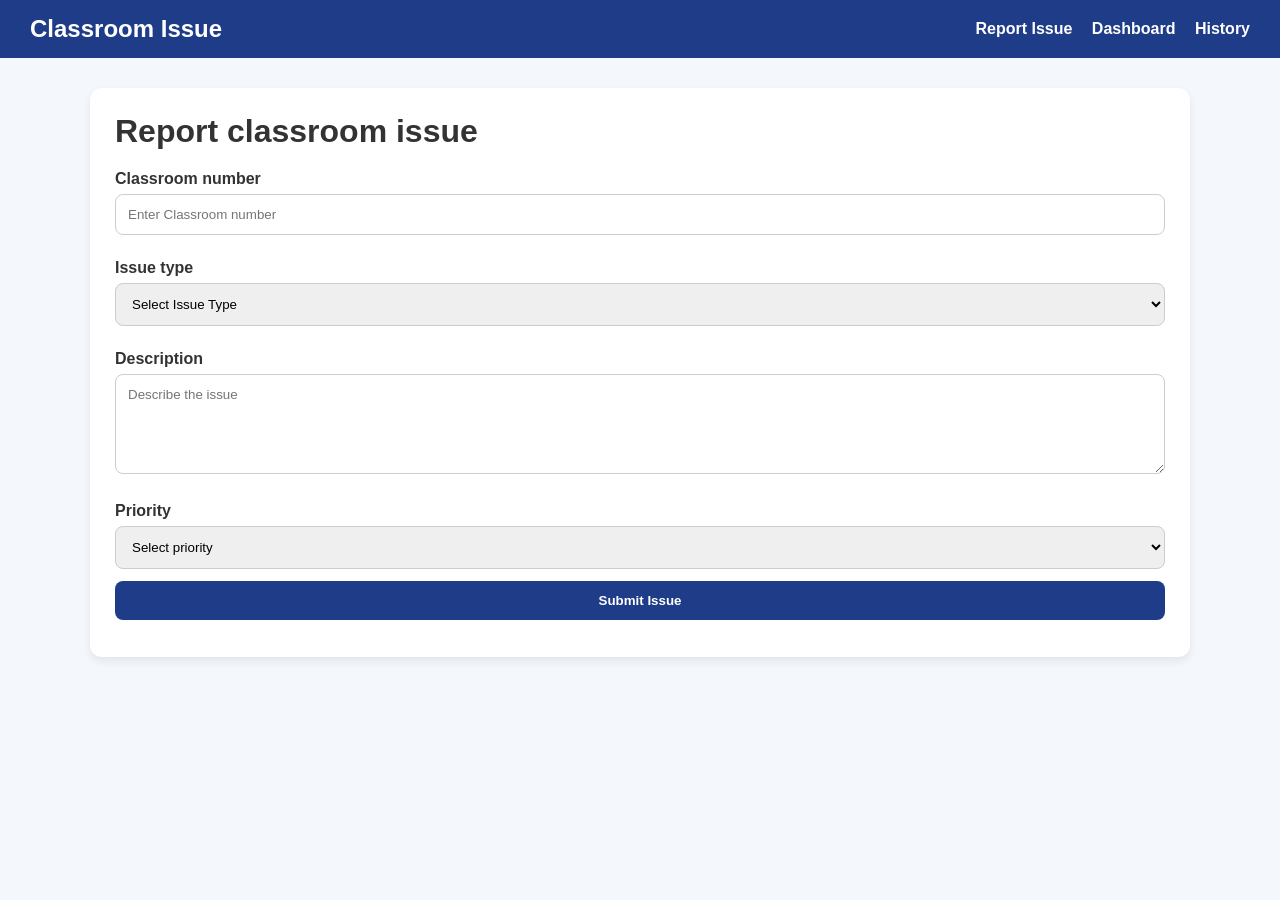
<file: index.html>
<!DOCTYPE html>
<html>
    <head>
        <meta charset="=UTF-8" />
        <meta name="viewport" content="width=device-width, initial-scale=1.0" />
        <link rel="stylesheet" href="style.css" />
    </head>
    <body>
        <nav>
            <h2>
                Classroom Issue
            </h2>
            <div>
                <a href="index.html">
                    Report Issue
                </a>
                <a href="dashboard.html">
                    Dashboard
                </a>
                <a href="history.html">
                    History
                </a>
            </div>
        </nav>
        <div class="container">
            <div class="card">
                <h1> Report classroom issue</h1>
                <form id="Issue form">
                    <label>Classroom number</label>
                    <input type="text" id="classroom" placeholder="Enter Classroom number" required />
                    <label>Issue type</label>
                     <select id="issueType" required>
                              <option value="">Select Issue Type</option>
                              <option value="Projector Issue">Projector Issue</option>
                              <option value="Computer Issue">Computer Issue</option>
                              <option value="Internet Issue">Internet Issue</option>
                              <option value="Audio Issue">Audio Issue</option>
                              <option value="Power Issue">Power Issue</option>
                            </select>
                            <label>Description</label>
                            <textarea id="Description" placeholder="Describe the issue" required></textarea>
                            <label>Priority</label>
                            <select id="Priority" required>
                                <option value="">Select priority</option>
                                <option value="LOW">LOW</option>
                                <option value="MEDIUM">MEDIUM</option>
                                <option value="HIGH">HIGH</option>
                            </select>
                            <button type="submit">Submit Issue</button>
                </form>
            </div>           
        </div>
        <script src="script.js"></script>
    </body>
</html>
</file>
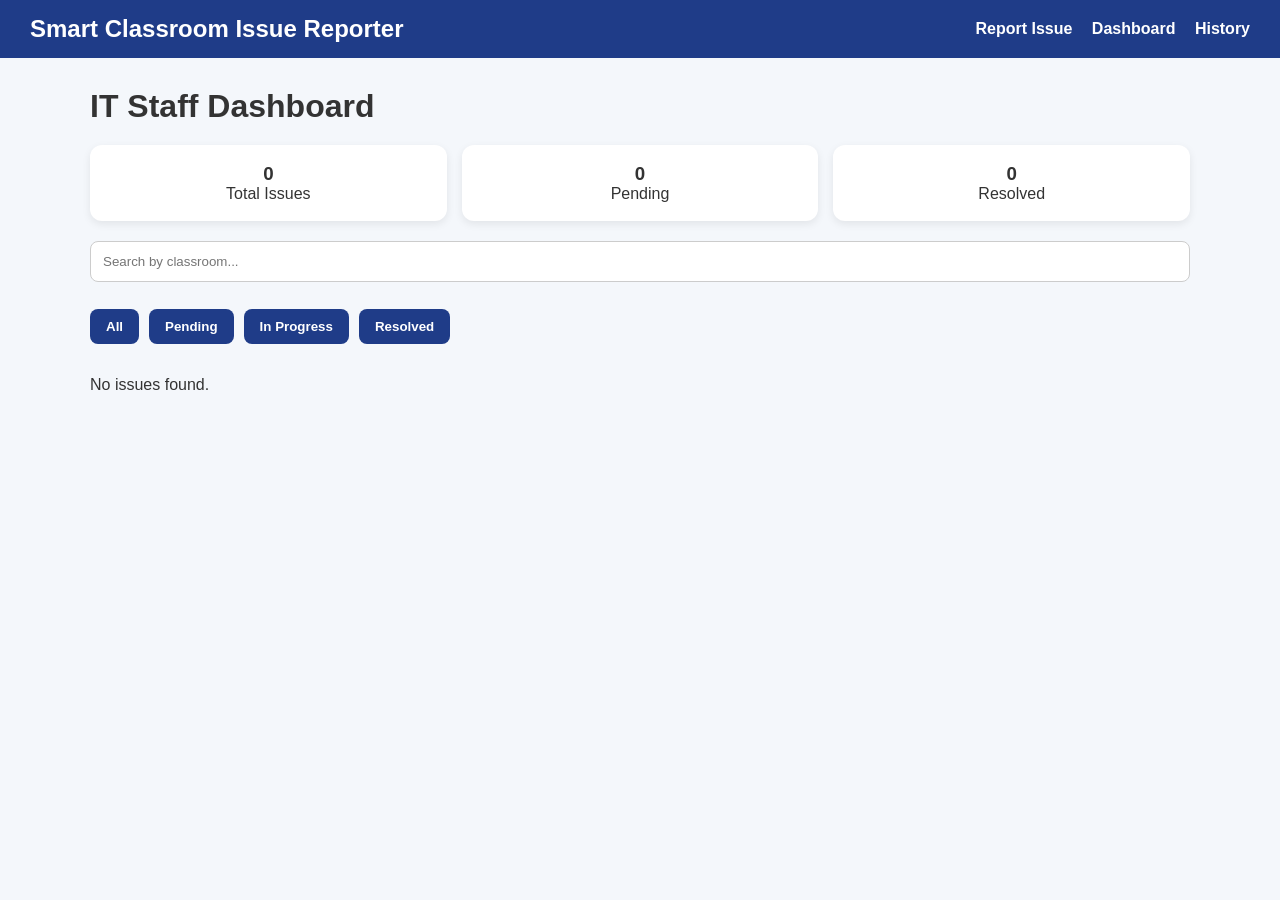
<file: dashboard.html>
<!DOCTYPE html>
<html lang="en">
<head>
  <meta charset="UTF-8" />
  <meta name="viewport" content="width=device-width, initial-scale=1.0" />
  <title>Dashboard</title>
  <link rel="stylesheet" href="style.css" />
</head>
<body onload="loadIssues()">
  <nav>
    <h2>Smart Classroom Issue Reporter</h2>
    <div>
      <a href="index.html">Report Issue</a>
      <a href="dashboard.html">Dashboard</a>
      <a href="history.html">History</a>
    </div>
  </nav>

  <div class="container">
    <h1>IT Staff Dashboard</h1>

    <div class="stats">
      <div class="stat-box">
        <h3 id="totalCount">0</h3>
        <p>Total Issues</p>
      </div>
      <div class="stat-box">
        <h3 id="pendingCount">0</h3>
        <p>Pending</p>
      </div>
      <div class="stat-box">
        <h3 id="resolvedCount">0</h3>
        <p>Resolved</p>
      </div>
    </div>

    <input type="text" id="searchInput" placeholder="Search by classroom..." onkeyup="loadIssues()" />

    <div class="filter-buttons">
      <button onclick="setFilter('All')">All</button>
      <button onclick="setFilter('Pending')">Pending</button>
      <button onclick="setFilter('In Progress')">In Progress</button>
      <button onclick="setFilter('Resolved')">Resolved</button>
    </div>

    <div id="issueList" class="issue-grid"></div>
  </div>

  <script src="script.js"></script>
</body>
</html>
</file>
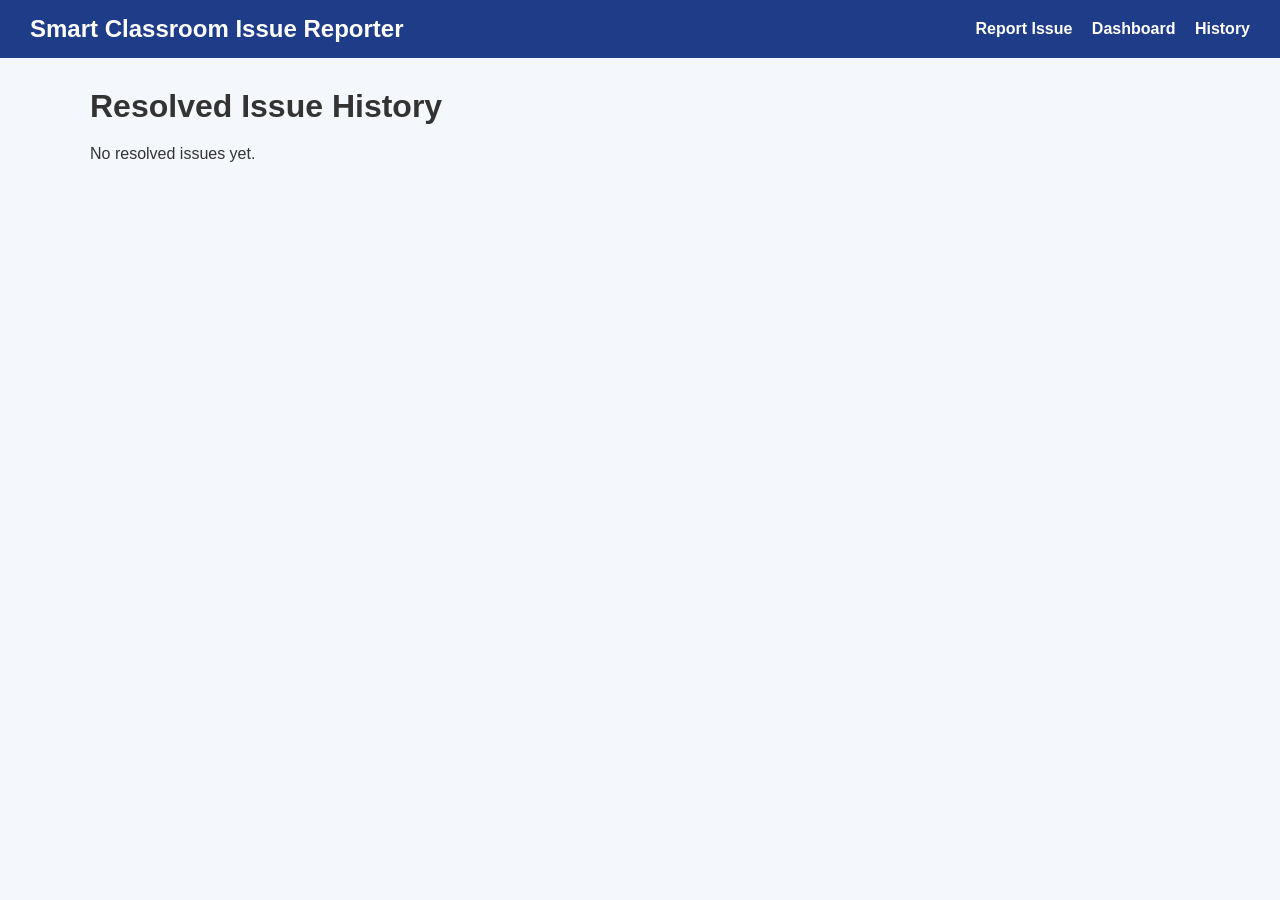
<file: history.html>
<!DOCTYPE html>
<html lang="en">
<head>
  <meta charset="UTF-8" />
  <meta name="viewport" content="width=device-width, initial-scale=1.0" />
  <title>Issue History</title>
  <link rel="stylesheet" href="style.css" />
</head>
<body onload="loadHistory()">
  <nav>
    <h2>Smart Classroom Issue Reporter</h2>
    <div>
      <a href="index.html">Report Issue</a>
      <a href="dashboard.html">Dashboard</a>
      <a href="history.html">History</a>
    </div>
  </nav>

  <div class="container">
    <h1>Resolved Issue History</h1>
    <div id="historyList" class="issue-grid"></div>
  </div>

  <script src="script.js"></script>
</body>
</html>
</file>
<file: style.css>
* {
  margin: 0;
  padding: 0;
  box-sizing: border-box;
  font-family: Arial, sans-serif;
}body {
  background: #f4f7fb;
  color: #333;
}
textarea {
  min-height: 100px;
  resize: vertical;
}
nav{
    background:#1f3c88;
    color: white;
    padding: 15px 30px;
    display: flex;
    justify-content: space-between;
    align-items: center;
    flex-wrap: wrap;
}
nav a {
  color: white;
  text-decoration: none;
  margin-left: 15px;
  font-weight: bold;
}
.container{
    width: 90%;
    max-width: 1100px;
  margin: 30px auto;
}
.card{
     background: white;
  padding: 25px;
  border-radius: 12px;
  box-shadow: 0 4px 10px rgba(0,0,0,0.08);
}
h1 {
  margin-bottom: 20px;
}

label {
  display: block;
  margin: 12px 0 6px;
  font-weight: bold;
}

input, select, textarea, button {
  width: 100%;
  padding: 12px;
  margin-bottom: 12px;
  border: 1px solid #ccc;
  border-radius: 8px;
}



button {
  background: #1f3c88;
  color: white;
  border: none;
  cursor: pointer;
  font-weight: bold;
}

button:hover {
  background: #0e0e3d;
}

.issue-grid {
  display: grid;
  grid-template-columns: repeat(auto-fit, minmax(280px, 1fr));
  gap: 20px;
  margin-top: 20px;
}

.issue-card {
  background: white;
  padding: 20px;
  border-radius: 12px;
  box-shadow: 0 3px 8px rgba(0,0,0,0.08);
}

.issue-card h3 {
  margin-bottom: 10px;
}

.badge {
  display: inline-block;
  padding: 6px 10px;
  border-radius: 20px;
  color: white;
  font-size: 13px;
  font-weight: bold;
}

.pending {
  background: orange;
}

.inprogress {
  background: #007bff;
}

.resolved {
  background: green;
}

.stats {
  display: flex;
  gap: 15px;
  flex-wrap: wrap;
  margin-bottom: 20px;
}

.stat-box {
  flex: 1;
  min-width: 150px;
  background: white;
  padding: 18px;
  text-align: center;
  border-radius: 12px;
  box-shadow: 0 3px 8px rgba(0,0,0,0.08);
}

.filter-buttons {
  display: flex;
  gap: 10px;
  flex-wrap: wrap;
  margin: 15px 0;
}

.filter-buttons button {
  width: auto;
  padding: 10px 16px;
}
</file>
